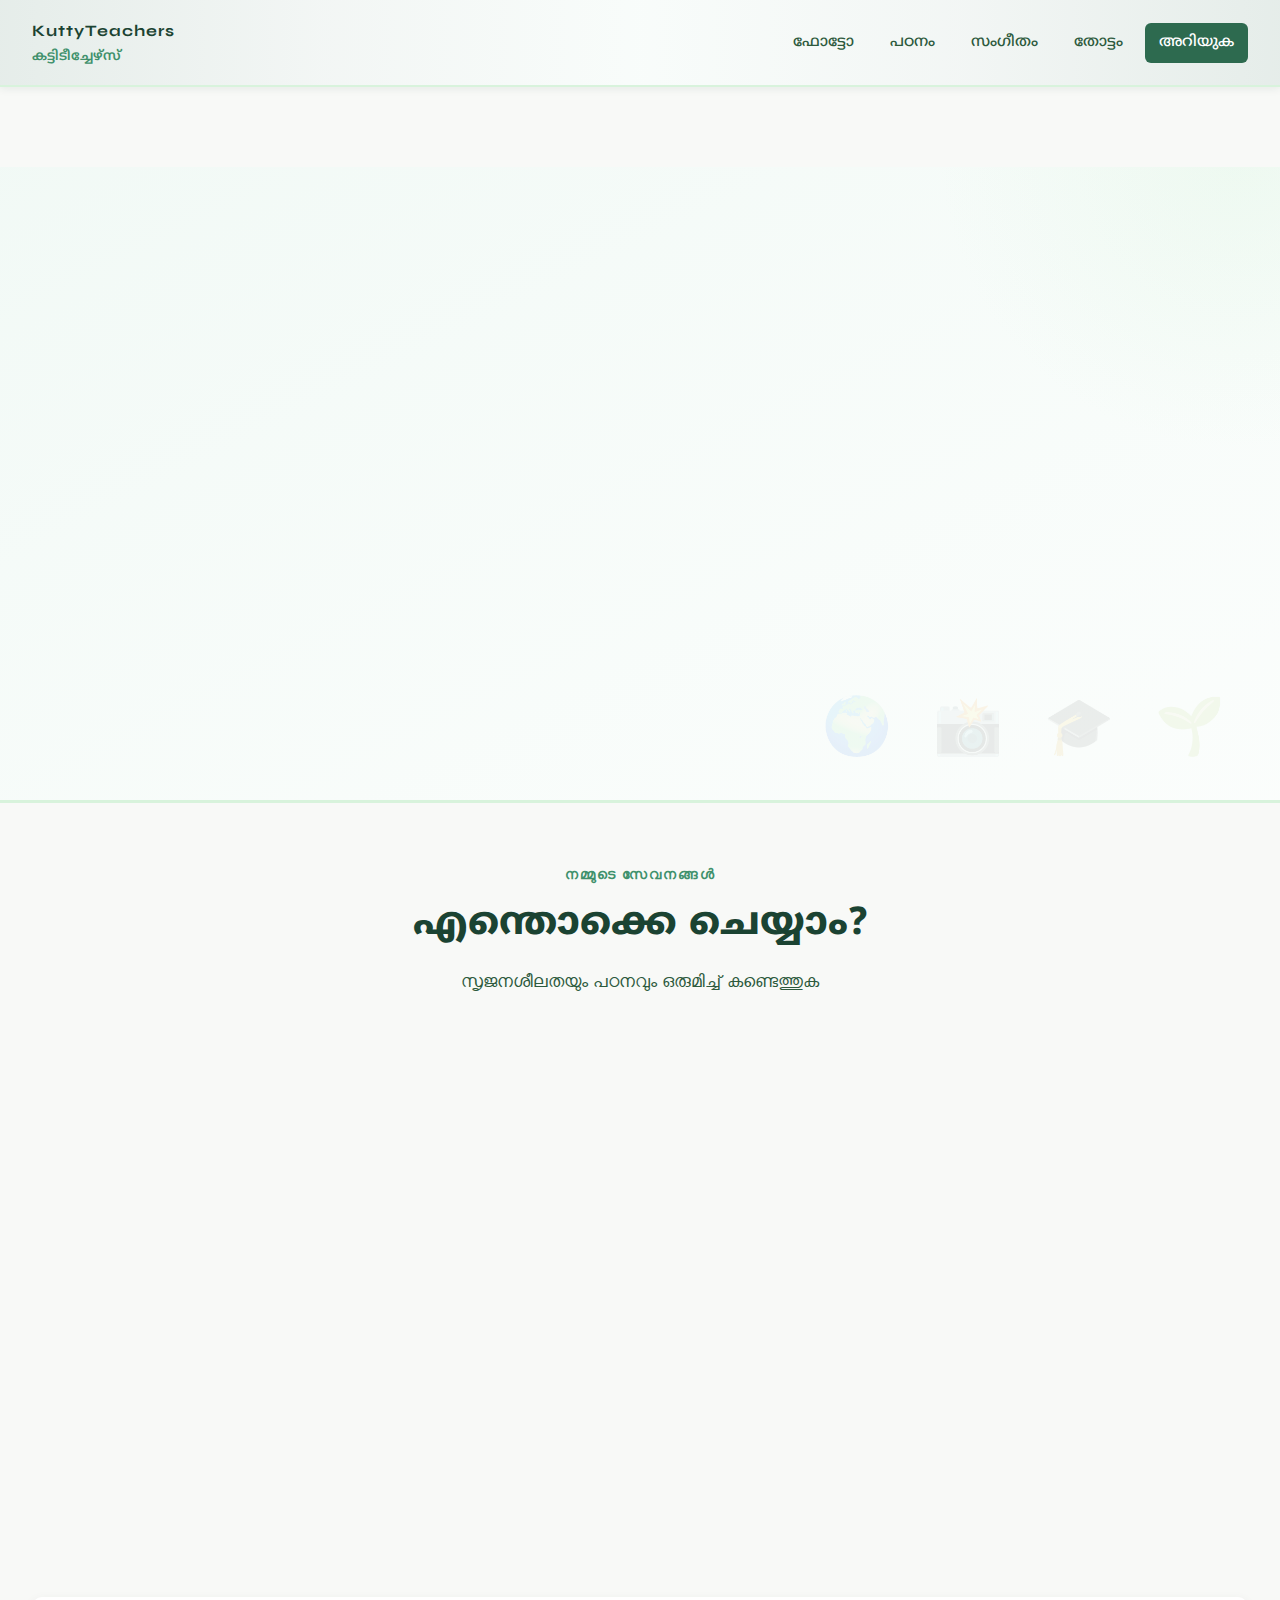
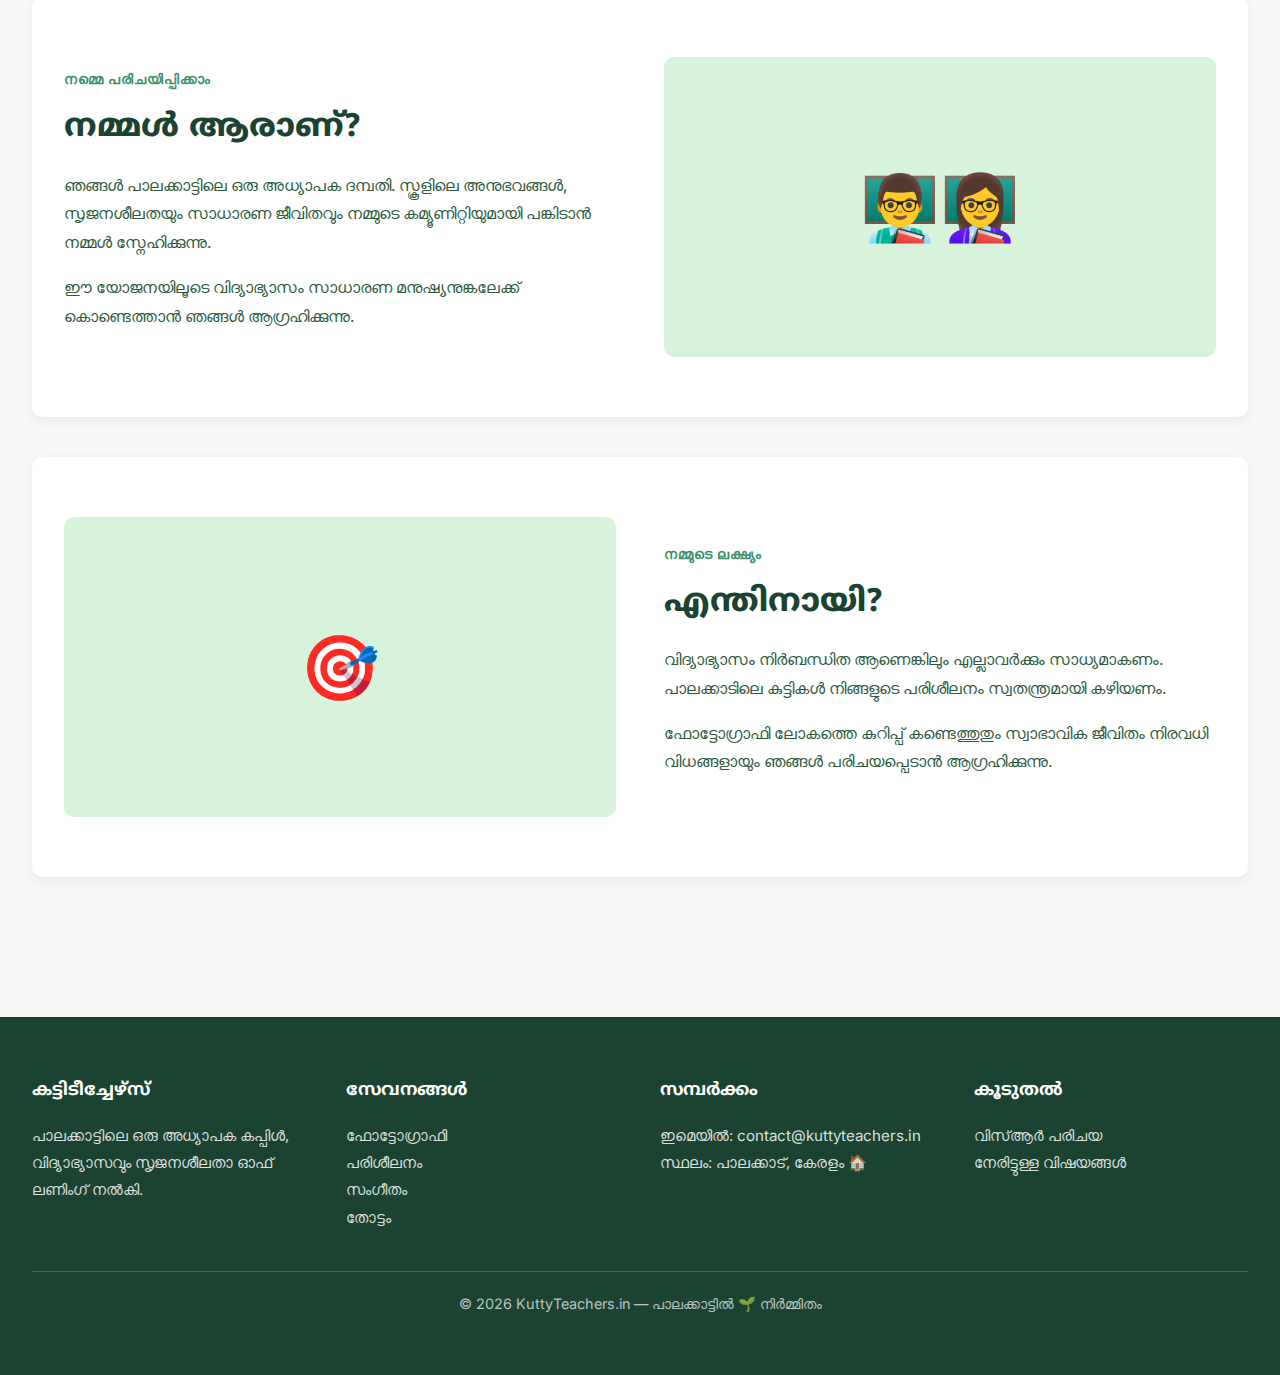
<file: index.html>
<!DOCTYPE html>
<html lang="ml">
<head>
    <meta charset="UTF-8">
    <meta name="viewport" content="width=device-width, initial-scale=1.0">
    <title>കട്ടിടീച്ചേഴ്സ് | KuttyTeachers</title>
    <meta name="description" content="പാലക്കാട് നിന്നുള്ള അധ്യാപകരുടെ സമൂഹമായ കമ്യൂണിറ്റി - ഫോട്ടോഗ്രാഫി, സൗജന്യ പരിശീലനം, പിയാനോ, തോട്ടം">

    <link href="https://fonts.googleapis.com/css2?family=Noto+Sans+Malayalam:wght@400;500;600;700;800&family=Syne:wght@400;500;600;700;800&family=Inter:wght@300;400;500;600;700&display=swap" rel="stylesheet">

    <style>
        :root {
            /* Greenery palette - natural & calm */
            --primary-dark-green: #1b4332;
            --primary-green: #2d6a4f;
            --forest-green: #40916c;
            --leaf-green: #52b788;
            --soft-mint: #95d5b2;
            --pale-green: #d8f3dc;
            --off-white: #f8f9f7;
            --white: #ffffff;
            --black: #0b1c0e;
            
            /* Text colors */
            --light-text: #2d5a3d;
            --accent-green: #40916c;
            
            /* Functional colors */
            --success: #52b788;
            --info: #40916c;
        }

        * {
            margin: 0;
            padding: 0;
            box-sizing: border-box;
        }

        html {
            scroll-behavior: smooth;
        }

        body {
            font-family: 'Inter', system-ui, sans-serif;
            background: var(--off-white);
            color: var(--light-text);
            -webkit-font-smoothing: antialiased;
            line-height: 1.6;
        }

        /* HEADER - Minimalist top bar */
        .header {
            position: fixed;
            top: 0;
            left: 0;
            right: 0;
            background: var(--white);
            border-bottom: 2px solid var(--pale-green);
            padding: 18px 32px;
            display: flex;
            justify-content: space-between;
            align-items: center;
            z-index: 100;
            box-shadow: 0 2px 8px rgba(27, 67, 50, 0.08);
            position: relative;
            overflow: hidden;
        }

        .header::before {
            content: '';
            position: absolute;
            top: 0;
            left: 0;
            right: 0;
            bottom: 0;
            background: linear-gradient(90deg, 
                rgba(45, 106, 79, 0.12) 0%,
                rgba(45, 106, 79, 0.06) 25%,
                rgba(82, 183, 136, 0.04) 50%,
                rgba(45, 106, 79, 0.06) 75%,
                rgba(45, 106, 79, 0.12) 100%);
            pointer-events: none;
            z-index: -1;
            animation: fadeFlow 4s ease-in-out infinite;
        }

        .logo {
            display: flex;
            flex-direction: column;
            gap: 2px;
            position: relative;
            z-index: 2;
        }

        .logo-english {
            font-family: 'Syne', sans-serif;
            font-size: 1rem;
            font-weight: 700;
            color: var(--primary-dark-green);
            letter-spacing: 1px;
        }

        .logo-malayalam {
            font-family: 'Noto Sans Malayalam', sans-serif;
            font-size: 0.85rem;
            font-weight: 600;
            color: var(--forest-green);
        }

        .nav {
            display: flex;
            gap: 8px;
            align-items: center;
            position: relative;
            z-index: 2;
        }

        .nav-item {
            font-family: 'Noto Sans Malayalam', sans-serif;
            padding: 8px 14px;
            text-decoration: none;
            color: var(--light-text);
            font-weight: 500;
            border-radius: 6px;
            transition: all 300ms ease;
            font-size: 0.95rem;
            position: relative;
        }

        .nav-item::after {
            content: '';
            position: absolute;
            bottom: 2px;
            left: 14px;
            right: 14px;
            height: 2px;
            background: var(--leaf-green);
            transform: scaleX(0);
            transform-origin: left;
            transition: transform 300ms ease;
        }

        .nav-item:hover::after {
            transform: scaleX(1);
        }

        .nav-item:hover {
            background: var(--pale-green);
        }

        .cta-btn {
            background: var(--primary-green);
            color: var(--white);
            font-family: 'Noto Sans Malayalam', sans-serif;
        }

        .cta-btn:hover {
            background: var(--forest-green);
            transform: translateY(-2px);
            box-shadow: 0 4px 12px rgba(45, 106, 79, 0.3);
        }

        /* HERO SECTION - New approach */
        .hero {
            margin-top: 80px;
            padding: 80px 32px;
            background: var(--white);
            border-bottom: 3px solid var(--pale-green);
            display: grid;
            grid-template-columns: 1fr 1fr;
            align-items: center;
            gap: 60px;
            position: relative;
            overflow: hidden;
            background-image: url('data:image/svg+xml,<svg xmlns="http://www.w3.org/2000/svg" viewBox="0 0 1200 600"><defs><linearGradient id="grad" x1="0%" y1="0%" x2="100%" y2="100%"><stop offset="0%" style="stop-color:rgba(82,183,136,0.08);stop-opacity:1" /><stop offset="100%" style="stop-color:rgba(149,213,178,0.04);stop-opacity:1" /></linearGradient></defs><rect width="1200" height="600" fill="url(%23grad)"/></svg>');
            background-repeat: no-repeat;
            background-size: cover;
            background-position: right center;
        }

        .hero::before {
            content: '';
            position: absolute;
            top: -50%;
            right: -20%;
            width: 600px;
            height: 600px;
            background: radial-gradient(circle, var(--pale-green) 0%, transparent 70%);
            border-radius: 50%;
            opacity: 0.3;
            animation: drift 8s ease-in-out infinite;
            z-index: 0;
        }

        .hero::after {
            content: '🌍 📸 🎓 🌱';
            position: absolute;
            bottom: 30px;
            right: 40px;
            font-size: 3.5rem;
            opacity: 0.08;
            z-index: 1;
            animation: float 6s ease-in-out infinite;
            letter-spacing: 15px;
            font-weight: 800;
        }

        .hero-left {
            z-index: 2;
            position: relative;
        }

        .hero-left h1 {
            font-family: 'Syne', sans-serif;
            font-size: 3.2rem;
            color: var(--primary-dark-green);
            line-height: 1.1;
            margin-bottom: 20px;
            font-weight: 800;
            opacity: 0;
            animation: slideInLeft 700ms ease-out forwards;
        }

        .hero-left-ml {
            font-family: 'Noto Sans Malayalam', sans-serif;
            font-size: 1.8rem;
            color: var(--forest-green);
            margin-bottom: 24px;
            font-weight: 700;
            opacity: 0;
            animation: slideInLeft 700ms ease-out 150ms forwards;
        }

        .hero-subtitle {
            font-size: 1.05rem;
            color: var(--light-text);
            margin-bottom: 32px;
            line-height: 1.8;
            opacity: 0;
            animation: slideInLeft 700ms ease-out 300ms forwards;
        }

        .hero-subtitle-ml {
            font-family: 'Noto Sans Malayalam', sans-serif;
            font-size: 1rem;
            color: var(--light-text);
            margin-bottom: 32px;
            line-height: 1.8;
            opacity: 0;
            animation: slideInLeft 700ms ease-out 450ms forwards;
        }

        .hero-buttons {
            display: flex;
            gap: 16px;
            opacity: 0;
            animation: slideInLeft 700ms ease-out 600ms forwards;
            flex-wrap: wrap;
        }

        .btn-primary, .btn-secondary {
            padding: 14px 28px;
            border-radius: 8px;
            text-decoration: none;
            font-weight: 600;
            font-family: 'Noto Sans Malayalam', sans-serif;
            font-size: 1rem;
            transition: all 300ms ease;
            border: 2px solid transparent;
        }

        .btn-primary {
            background: var(--primary-green);
            color: var(--white);
        }

        .btn-primary:hover {
            transform: translateY(-3px);
            box-shadow: 0 8px 20px rgba(45, 106, 79, 0.3);
            background: var(--forest-green);
        }

        .btn-secondary {
            background: transparent;
            border: 2px solid var(--forest-green);
            color: var(--forest-green);
        }

        .btn-secondary:hover {
            background: var(--pale-green);
            transform: translateY(-3px);
            color: var(--primary-dark-green);
        }

        .hero-picture-bg {
            position: absolute;
            top: 0;
            right: 0;
            width: 50%;
            height: 100%;
            z-index: 0;
            opacity: 0;
            animation: fadeInUp 1s ease-out forwards;
            background: linear-gradient(135deg, var(--pale-green) 0%, var(--soft-mint) 50%, var(--leaf-green) 100%);
            clip-path: polygon(30% 0%, 100% 0%, 100% 100%, 0% 100%);
        }

        .hero-picture-bg::before {
            content: '';
            position: absolute;
            inset: 0;
            background: 
                radial-gradient(circle at 30% 20%, rgba(255,255,255,0.3) 0%, transparent 50%),
                radial-gradient(circle at 70% 80%, rgba(27,67,50,0.1) 0%, transparent 50%);
            animation: shimmer 3s ease-in-out infinite;
        }

        .hero-right {
            z-index: 2;
            position: relative;
        }

        .feature-boxes {
            display: flex;
            flex-direction: column;
            gap: 16px;
        }

        .feature-box {
            background: var(--off-white);
            padding: 24px;
            border-radius: 10px;
            border-left: 5px solid var(--forest-green);
            opacity: 0;
            animation: slideInRight 700ms ease-out forwards;
        }

        .feature-box:nth-child(1) {
            animation-delay: 200ms;
        }

        .feature-box:nth-child(2) {
            animation-delay: 350ms;
        }

        .feature-box:nth-child(3) {
            animation-delay: 500ms;
        }

        .feature-box-num {
            font-family: 'Syne', sans-serif;
            font-size: 2.4rem;
            color: var(--forest-green);
            font-weight: 700;
            line-height: 1;
            margin-bottom: 8px;
        }

        .feature-box-title {
            font-family: 'Noto Sans Malayalam', sans-serif;
            font-weight: 700;
            font-size: 1rem;
            color: var(--primary-dark-green);
            margin-bottom: 4px;
        }

        .feature-box-desc {
            font-size: 0.9rem;
            color: var(--light-text);
        }

        /* SECTION - Content blocks */
        .sections-container {
            max-width: 1300px;
            margin: 0 auto;
            padding: 60px 32px;
        }

        .section-header {
            text-align: center;
            margin-bottom: 56px;
        }

        .section-header-num {
            font-family: 'Syne', sans-serif;
            font-size: 0.9rem;
            color: var(--forest-green);
            font-weight: 700;
            letter-spacing: 2px;
            margin-bottom: 8px;
        }

        .section-header-title {
            font-family: 'Noto Sans Malayalam', sans-serif;
            font-size: 2.4rem;
            color: var(--primary-dark-green);
            margin-bottom: 12px;
            font-weight: 800;
        }

        .section-header-subtitle {
            font-size: 1.05rem;
            color: var(--light-text);
            max-width: 600px;
            margin: 0 auto;
        }

        /* GRID SECTIONS */
        .grid-4 {
            display: grid;
            grid-template-columns: repeat(auto-fit, minmax(260px, 1fr));
            gap: 28px;
            margin-bottom: 80px;
        }

        .card-item {
            background: var(--white);
            padding: 32px;
            border-radius: 10px;
            text-align: center;
            box-shadow: 0 4px 12px rgba(27, 67, 50, 0.08);
            transform: translateY(20px);
            opacity: 0;
            transition: all 400ms ease;
            border-top: 4px solid var(--pale-green);
        }

        .card-item.show {
            opacity: 1;
            transform: translateY(0);
        }

        .card-item:hover {
            box-shadow: 0 12px 28px rgba(27, 67, 50, 0.15);
            transform: translateY(-8px);
            border-top-color: var(--forest-green);
        }

        .card-emoji {
            font-size: 3rem;
            margin-bottom: 16px;
            display: inline-block;
            animation: float 3s ease-in-out infinite;
        }

        .card-item h3 {
            font-family: 'Noto Sans Malayalam', sans-serif;
            font-size: 1.3rem;
            color: var(--primary-dark-green);
            margin-bottom: 12px;
            font-weight: 700;
        }

        .card-item p {
            color: var(--light-text);
            font-size: 0.95rem;
            margin-bottom: 20px;
            line-height: 1.7;
        }

        .card-btn {
            display: inline-block;
            padding: 10px 20px;
            background: var(--pale-green);
            color: var(--primary-dark-green);
            text-decoration: none;
            border-radius: 6px;
            font-weight: 600;
            font-size: 0.9rem;
            transition: all 300ms ease;
        }

        .card-btn:hover {
            background: var(--forest-green);
            color: var(--white);
        }

        /* TWO COLUMN SECTION */
        .two-column {
            background: var(--white);
            padding: 60px 32px;
            margin-bottom: 40px;
            border-radius: 10px;
            display: grid;
            grid-template-columns: 1fr 1fr;
            gap: 48px;
            align-items: center;
            box-shadow: 0 4px 12px rgba(27, 67, 50, 0.08);
        }

        .two-column.alt {
            grid-template-columns: 1fr 1fr;
        }

        .two-column-content h2 {
            font-family: 'Noto Sans Malayalam', sans-serif;
            font-size: 2rem;
            color: var(--primary-dark-green);
            margin-bottom: 16px;
            font-weight: 800;
        }

        .two-column-content h3 {
            font-family: 'Syne', sans-serif;
            font-size: 0.9rem;
            color: var(--forest-green);
            font-weight: 700;
            letter-spacing: 1px;
            margin-bottom: 12px;
            text-transform: uppercase;
        }

        .two-column-content p {
            color: var(--light-text);
            margin-bottom: 16px;
            line-height: 1.8;
        }

        .two-column-image {
            background: var(--pale-green);
            height: 300px;
            border-radius: 10px;
            display: flex;
            align-items: center;
            justify-content: center;
            font-size: 4rem;
            animation: float 4s ease-in-out infinite;
        }


        .footer {
            background: var(--primary-dark-green);
            color: var(--white);
            padding: 60px 32px;
            margin-top: 40px;
        }

        .footer-container {
            max-width: 1300px;
            margin: 0 auto;
            display: grid;
            grid-template-columns: repeat(auto-fit, minmax(240px, 1fr));
            gap: 40px;
            margin-bottom: 40px;
        }

        .footer-col h4 {
            font-family: 'Noto Sans Malayalam', sans-serif;
            font-size: 1.1rem;
            margin-bottom: 16px;
            font-weight: 700;
        }

        .footer-col p, .footer-col a {
            color: rgba(255,255,255,0.85);
            text-decoration: none;
            font-size: 0.95rem;
            line-height: 1.8;
            transition: all 300ms ease;
        }

        .footer-col a:hover {
            color: var(--white);
            text-decoration: underline;
        }

        .footer-bottom {
            border-top: 1px solid rgba(255,255,255,0.2);
            padding-top: 20px;
            text-align: center;
            font-size: 0.9rem;
            color: rgba(255,255,255,0.7);
        }

        /* ANIMATIONS */
        @keyframes slideInLeft {
            from {
                opacity: 0;
                transform: translateX(-40px);
            }
            to {
                opacity: 1;
                transform: translateX(0);
            }
        }

        @keyframes slideInRight {
            from {
                opacity: 0;
                transform: translateX(40px);
            }
            to {
                opacity: 1;
                transform: translateX(0);
            }
        }

        @keyframes drift {
            0%, 100% {
                transform: translate(0, 0);
            }
            33% {
                transform: translate(30px, -30px);
            }
            66% {
                transform: translate(-20px, 20px);
            }
        }

        @keyframes float {
            0%, 100% {
                transform: translateY(0px);
            }
            50% {
                transform: translateY(-10px);
            }
        }

        @keyframes slideBackground {
            0% {
                background-position: 0 0;
            }
            100% {
                background-position: 100px 0;
            }
        }

        @keyframes fadeFlow {
            0%, 100% {
                opacity: 0.8;
            }
            50% {
                opacity: 1;
            }
        }

        @keyframes fadeInUp {
            from {
                opacity: 0;
                transform: translateY(30px);
            }
            to {
                opacity: 1;
                transform: translateY(0);
            }
        }

        @keyframes shimmer {
            0%, 100% {
                opacity: 0.4;
            }
            50% {
                opacity: 0.8;
            }
        }

        /* RESPONSIVE */
        @media (max-width: 1024px) {
            .hero {
                grid-template-columns: 1fr;
                padding: 60px 24px;
            }

            .two-column {
                grid-template-columns: 1fr;
                gap: 32px;
            }

            .hero-left h1 {
                font-size: 2.4rem;
            }

            .section-header-title {
                font-size: 2rem;
            }
        }

        @media (max-width: 768px) {
            .header {
                padding: 14px 16px;
            }

            .nav {
                display: none;
            }

            .logo-english {
                font-size: 0.85rem;
            }

            .hero {
                margin-top: 70px;
                padding: 40px 16px;
            }

            .hero-left h1 {
                font-size: 1.8rem;
            }

            .hero-left-ml {
                font-size: 1.3rem;
            }

            .hero-buttons {
                flex-direction: column;
            }

            .btn-primary, .btn-secondary {
                width: 100%;
                text-align: center;
            }

            .grid-4 {
                grid-template-columns: 1fr;
            }

            .section-header-title {
                font-size: 1.6rem;
            }

            .sections-container {
                padding: 40px 16px;
            }
        }

        /* REDUCED MOTION */
        @media (prefers-reduced-motion: reduce) {
            * {
                animation: none !important;
            }
        }
    </style>
</head>
<body>

<!-- HEADER -->
<header class="header">
    <div class="logo">
        <div class="logo-english">KuttyTeachers</div>
        <div class="logo-malayalam">കട്ടിടീച്ചേഴ്സ്</div>
    </div>
    <nav class="nav">
        <a href="#photography" class="nav-item">ഫോട്ടോ</a>
        <a href="#tutoring" class="nav-item">പഠനം</a>
        <a href="#piano" class="nav-item">സംഗീതം</a>
        <a href="#gardening" class="nav-item">തോട്ടം</a>
        <a href="#about" class="nav-item cta-btn">അറിയുക</a>
    </nav>
</header>

<!-- HERO -->
<section class="hero">
    <div class="hero-picture-bg"></div>
    
    <div class="hero-left">
        <h1>സ്റ്റോരികളും<br>പഠനവും</h1>
        <div class="hero-left-ml">പാലക്കാട് നിന്ന് 🌿</div>
        <p class="hero-subtitle">കുഞ്ഞുങ്ങളേ, ഞങ്ങൾ ഒരു ടീച്ചർ കപ്പിൾ. ഞങ്ങൾ ഫോട്ടോഗ്രാഫി, സൌജന്യ പരിശീലനം, സംഗീതം എന്നിവയിലൂടെ കമ്യൂണിറ്റി ഓഫ് ലണിംഗ് നിർമ്മിക്കുന്നു.</p>
        <p class="hero-subtitle-ml">ഞങ്ങളുടെ ഗൈൻ: എല്ലാവർക്കും ഉയർന്ന കോടിയുള്ള വിദ്യാഭ്യാസ എത്തിച്ച് കൊടുക്കുക.</p>
        <div class="hero-buttons">
            <a href="#tutoring" class="btn-primary">സൌജന്യ പരിശീലനം</a>
            <a href="#photography" class="btn-secondary">ഫോട്ടോ കാണാം</a>
        </div>
    </div>

    <div class="hero-right">
        <div class="feature-boxes">
            <div class="feature-box">
                <div class="feature-box-num">04</div>
                <div class="feature-box-title">സേവനങ്ങൾ</div>
                <div class="feature-box-desc">ഫോട്ടോ, പഠനം, സംഗീതം, തോട്ടം</div>
            </div>
            <div class="feature-box">
                <div class="feature-box-num">∞</div>
                <div class="feature-box-title">സൌജന്യം</div>
                <div class="feature-box-desc">നിങ്ങൾ പണം കൊടുക്കേണ്ടതില്ല</div>
            </div>
            <div class="feature-box">
                <div class="feature-box-num">1</div>
                <div class="feature-box-title">കമ്യൂണിറ്റി</div>
                <div class="feature-box-desc">പാലക്കാട്ടിലെ കുട്ടികൾക്കായി</div>
            </div>
        </div>
    </div>
</section>

<!-- SERVICES SECTION -->
<div class="sections-container">
    <div class="section-header">
        <div class="section-header-num">നമ്മുടെ സേവനങ്ങൾ</div>
        <h2 class="section-header-title">എന്തൊക്കെ ചെയ്യാം?</h2>
        <p class="section-header-subtitle">സൃജനശീലതയും പഠനവും ഒരുമിച്ച് കണ്ടെത്തുക</p>
    </div>

    <div class="grid-4">
        <div class="card-item reveal">
            <div class="card-emoji">📸</div>
            <h3>ഫോട്ടോഗ്രാഫി</h3>
            <p>പാലക്കാട്ടിലെ സ്ഥാനിക കഥകൾ. നമ്മുടെ കൃതികൾ കണ്ടെത്തുക.</p>
            <a href="#" class="card-btn">കാണാം →</a>
        </div>

        <div class="card-item reveal">
            <div class="card-emoji">📚</div>
            <h3>പരിശീലനം</h3>
            <p>സൌജന്യ പരിശീലനം പാലക്കാട്ടിലെ കുട്ടികൾക്കായി. നമുക്കൊരുമിച്ച് പഠിക്കാം.</p>
            <a href="#" class="card-btn">ചേരാം →</a>
        </div>

        <div class="card-item reveal">
            <div class="card-emoji">🎹</div>
            <h3>സംഗീതം</h3>
            <p>പിയാനോ കൃതികൾ, കവർ, ബാൻഗ്‌ലാ സംഗീതം. ട്യൂട്ടോറിയൽ വരുന്നു.</p>
            <a href="#" class="card-btn">കേൾക്കാം →</a>
        </div>

        <div class="card-item reveal">
            <div class="card-emoji">🌿</div>
            <h3>തോട്ടം</h3>
            <p>നമ്മുടെ വീട്ടിലെ തോട്ടത്തിൽ ചെടികൾ വളരുന്നു. നമ്മുക്ക് ഒരുമിച്ച് പഠിക്കാം.</p>
            <a href="#" class="card-btn">കാണാം →</a>
        </div>
    </div>
</div>

<!-- ABOUT SECTION -->
<div class="sections-container">
    <div class="two-column">
        <div class="two-column-content">
            <h3>നമ്മെ പരിചയിപ്പിക്കാം</h3>
            <h2>നമ്മൾ ആരാണ്?</h2>
            <p>ഞങ്ങൾ പാലക്കാട്ടിലെ ഒരു അധ്യാപക ദമ്പതി. സ്കൂളിലെ അനുഭവങ്ങൾ, സൃജനശീലതയും സാധാരണ ജീവിതവും നമ്മുടെ കമ്യൂണിറ്റിയുമായി പങ്കിടാൻ നമ്മൾ സ്നേഹിക്കുന്നു.</p>
            <p>ഈ യോജനയിലൂടെ വിദ്യാഭ്യാസം സാധാരണ മനുഷ്യനുങ്കലേക്ക് കൊണ്ടെത്താൻ ഞങ്ങൾ ആഗ്രഹിക്കുന്നു.</p>
        </div>
        <div class="two-column-image">👨‍🏫👩‍🏫</div>
    </div>

    <div class="two-column alt">
        <div class="two-column-image">🎯</div>
        <div class="two-column-content">
            <h3>നമ്മുടെ ലക്ഷ്യം</h3>
            <h2>എന്തിനായി?</h2>
            <p>വിദ്യാഭ്യാസം നിർബന്ധിത ആണെങ്കിലും എല്ലാവർക്കും സാധ്യമാകണം. പാലക്കാടിലെ കുട്ടികൾ നിങ്ങളുടെ പരിശീലനം സ്വതന്ത്രമായി കഴിയണം.</p>
            <p>ഫോട്ടോഗ്രാഫി ലോകത്തെ കുറിപ്പ് കണ്ടെത്തുതും സ്വാഭാവിക ജീവിതം നിരവധി വിധങ്ങളായും ഞങ്ങൾ പരിചയപ്പെടാൻ ആഗ്രഹിക്കുന്നു.</p>
        </div>
    </div>
</div>


<!-- FOOTER -->
<footer class="footer">
    <div class="footer-container">
        <div class="footer-col">
            <h4>കട്ടിടീച്ചേഴ്സ്</h4>
            <p>പാലക്കാട്ടിലെ ഒരു അധ്യാപക കപ്പിൾ, വിദ്യാഭ്യാസവും സൃജനശീലതാ ഓഫ് ലണിംഗ് നൽകി.</p>
        </div>
        <div class="footer-col">
            <h4>സേവനങ്ങൾ</h4>
            <p><a href="#">ഫോട്ടോഗ്രാഫി</a></p>
            <p><a href="#">പരിശീലനം</a></p>
            <p><a href="#">സംഗീതം</a></p>
            <p><a href="#">തോട്ടം</a></p>
        </div>
        <div class="footer-col">
            <h4>സമ്പർക്കം</h4>
            <p>ഇമെയിൽ: contact@kuttyteachers.in</p>
            <p>സ്ഥലം: പാലക്കാട്, കേരളം 🏠</p>
        </div>
        <div class="footer-col">
            <h4>കൂടുതൽ</h4>
            <p><a href="#">വിസ്ആർ പരിചയ</a></p>
            <p><a href="#">നേരിട്ടുള്ള വിഷയങ്ങൾ</a></p>
        </div>
    </div>
    <div class="footer-bottom">
        <p>© 2026 KuttyTeachers.in — പാലക്കാട്ടിൽ 🌱 നിർമ്മിതം</p>
    </div>
</footer>

<!-- JAVASCRIPT -->
<script>
    // Reveal cards on scroll
    const observer = new IntersectionObserver((entries) => {
        entries.forEach(entry => {
            if (entry.isIntersecting) {
                entry.target.classList.add('show');
                observer.unobserve(entry.target);
            }
        });
    }, { threshold: 0.15 });

    document.querySelectorAll('.card-item.reveal').forEach(el => observer.observe(el));

    // Smooth scroll for nav links
    document.querySelectorAll('a[href^="#"]').forEach(anchor => {
        anchor.addEventListener('click', function (e) {
            e.preventDefault();
            const target = document.querySelector(this.getAttribute('href'));
            if (target) {
                target.scrollIntoView({ behavior: 'smooth', block: 'start' });
            }
        });
    });

    // Reduced motion support
    if (window.matchMedia('(prefers-reduced-motion: reduce)').matches) {
        document.querySelectorAll('*').forEach(el => {
            el.style.animation = 'none';
        });
    }
</script>

</body>
</html>
</file>
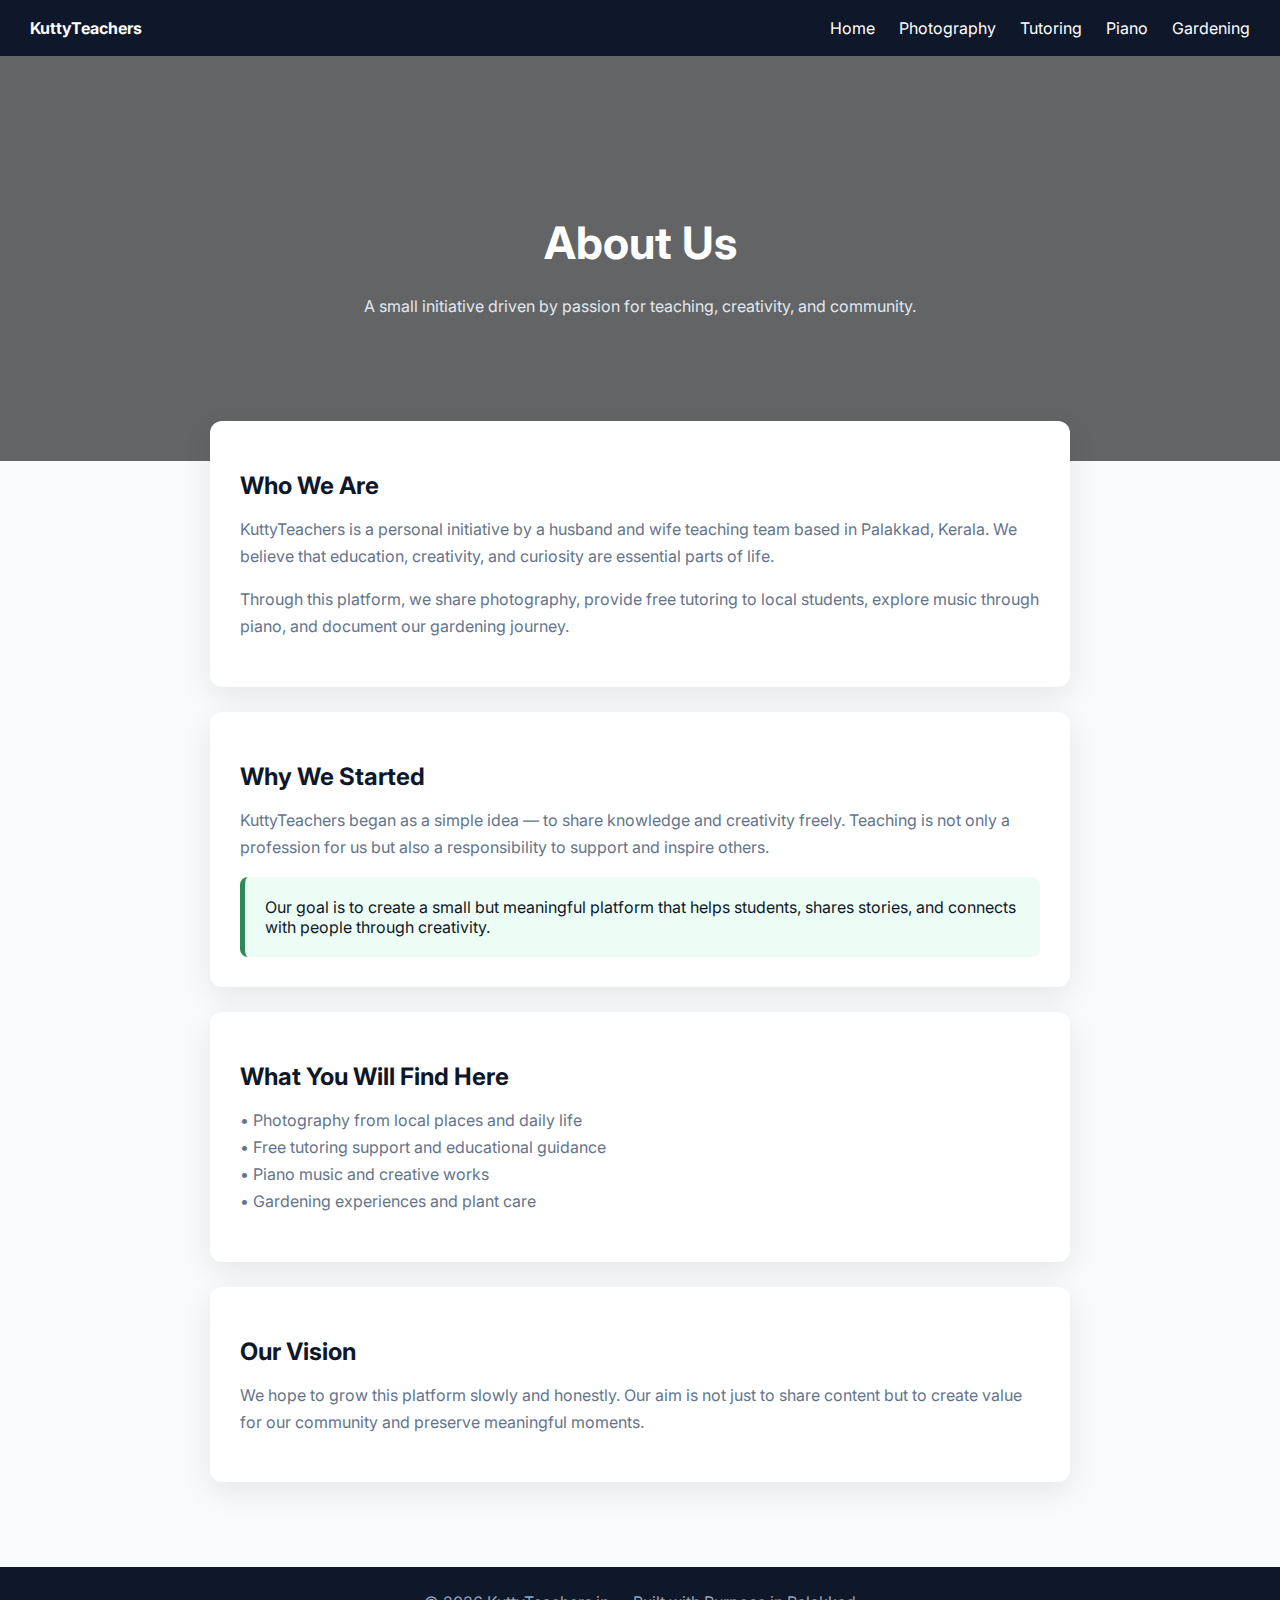
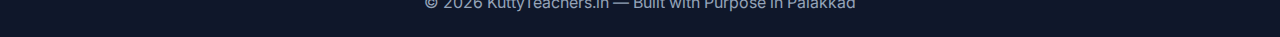
<file: about.html>
<!DOCTYPE html>
<html lang="en">
<head>

<meta charset="UTF-8">
<meta name="viewport" content="width=device-width, initial-scale=1.0">

<title>About Us | KuttyTeachers</title>

<meta name="description" content="About KuttyTeachers — a teacher couple from Palakkad sharing photography, tutoring, music, and gardening.">

<link href="https://fonts.googleapis.com/css2?family=Inter:wght@300;400;600;700&display=swap" rel="stylesheet">

<style>

:root{
--bg:#f8fafc;
--card:#ffffff;
--text:#0f172a;
--muted:#64748b;
--accent:#2E8B57;
--dark:#0f172a;
}

*{
box-sizing:border-box;
}

body{
margin:0;
font-family:'Inter',sans-serif;
background:var(--bg);
color:var(--text);
}


/* NAVBAR */
.navbar{
background:var(--dark);
color:white;
padding:18px 30px;
display:flex;
justify-content:space-between;
align-items:center;
}

.navbar a{
color:white;
text-decoration:none;
margin-left:20px;
}

.navbar a:hover{
color:#38bdf8;
}


/* HERO */
.hero{

background:
linear-gradient(rgba(0,0,0,0.6), rgba(0,0,0,0.6)),
url("https://images.unsplash.com/photo-1496307653780-42ee777d4833?auto=format&fit=crop&w=1600&q=80");

background-size:cover;
background-position:center;

height:45vh;

color:white;

display:flex;
flex-direction:column;
justify-content:center;
align-items:center;

text-align:center;
padding:20px;

}

.hero h1{
font-size:2.8rem;
margin-bottom:10px;
}

.hero p{
max-width:600px;
color:#e2e8f0;
}


/* CONTENT */
.container{
max-width:900px;
margin:-60px auto 40px auto;
padding:20px;
}

.card{
background:var(--card);
padding:30px;
border-radius:12px;
box-shadow:0 10px 30px rgba(0,0,0,0.08);
margin-bottom:25px;
}

.card h2{
margin-bottom:10px;
}

.card p{
color:var(--muted);
line-height:1.7;
}


/* HIGHLIGHT */
.highlight{
background:#ecfdf5;
border-left:5px solid var(--accent);
padding:20px;
border-radius:8px;
margin-top:10px;
}


/* FOOTER */
.footer{
text-align:center;
padding:25px;
background:var(--dark);
color:#94a3b8;
}


</style>

</head>
<body>


<!-- NAVBAR -->
<div class="navbar">
<div><strong>KuttyTeachers</strong></div>
<div>
<a href="index.html">Home</a>
<a href="photography.html">Photography</a>
<a href="tutoring.html">Tutoring</a>
<a href="piano.html">Piano</a>
<a href="gardening.html">Gardening</a>
</div>
</div>


<!-- HERO -->
<div class="hero">

<h1>About Us</h1>

<p>
A small initiative driven by passion for teaching, creativity, and community.
</p>

</div>


<!-- CONTENT -->
<div class="container">


<!-- WHO WE ARE -->
<div class="card">

<h2>Who We Are</h2>

<p>
KuttyTeachers is a personal initiative by a husband and wife teaching team based in Palakkad, Kerala. We believe that education, creativity, and curiosity are essential parts of life.
</p>

<p>
Through this platform, we share photography, provide free tutoring to local students, explore music through piano, and document our gardening journey.
</p>

</div>


<!-- WHY WE STARTED -->
<div class="card">

<h2>Why We Started</h2>

<p>
KuttyTeachers began as a simple idea — to share knowledge and creativity freely. Teaching is not only a profession for us but also a responsibility to support and inspire others.
</p>

<div class="highlight">

Our goal is to create a small but meaningful platform that helps students, shares stories, and connects with people through creativity.

</div>

</div>


<!-- WHAT YOU WILL FIND -->
<div class="card">

<h2>What You Will Find Here</h2>

<p>
• Photography from local places and daily life<br>
• Free tutoring support and educational guidance<br>
• Piano music and creative works<br>
• Gardening experiences and plant care
</p>

</div>


<!-- VISION -->
<div class="card">

<h2>Our Vision</h2>

<p>
We hope to grow this platform slowly and honestly. Our aim is not just to share content but to create value for our community and preserve meaningful moments.
</p>

</div>


</div>


<!-- FOOTER -->
<div class="footer">

© 2026 KuttyTeachers.in — Built with Purpose in Palakkad

</div>


</body>
</html>
</file>
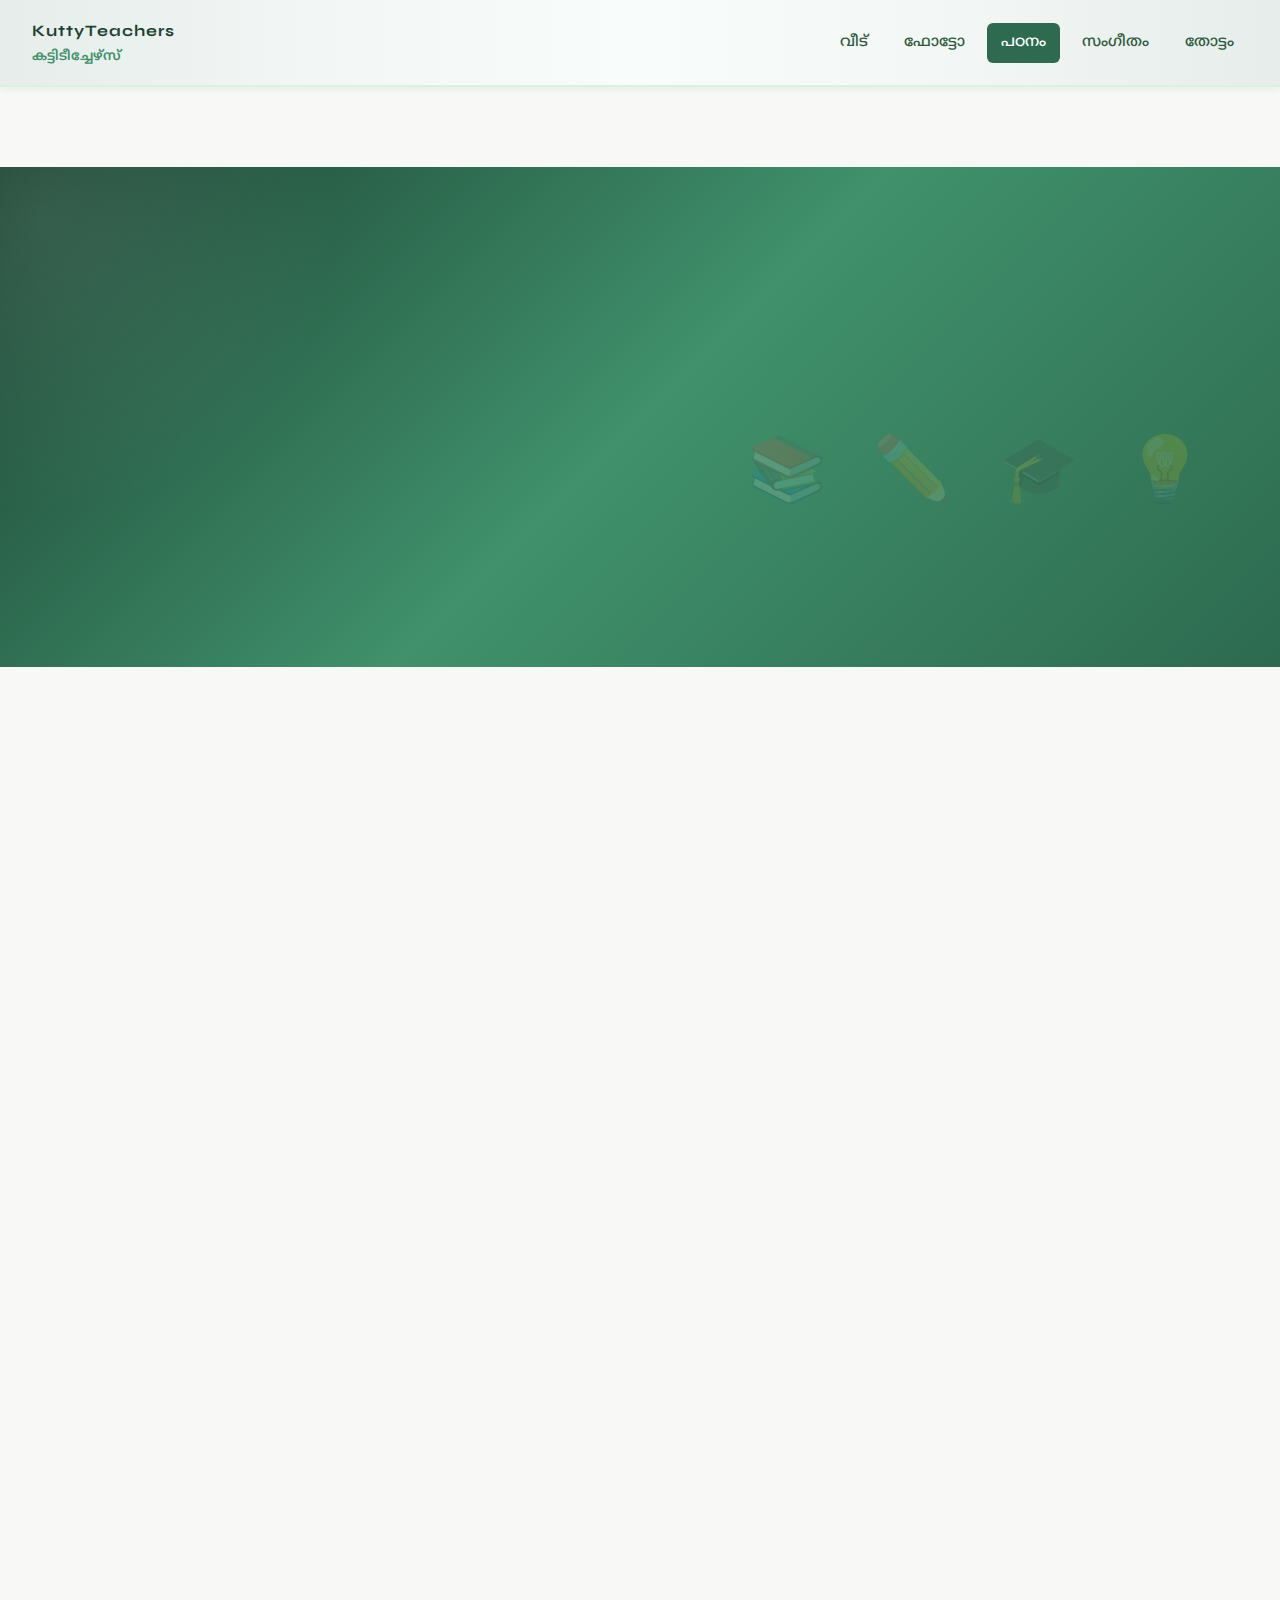
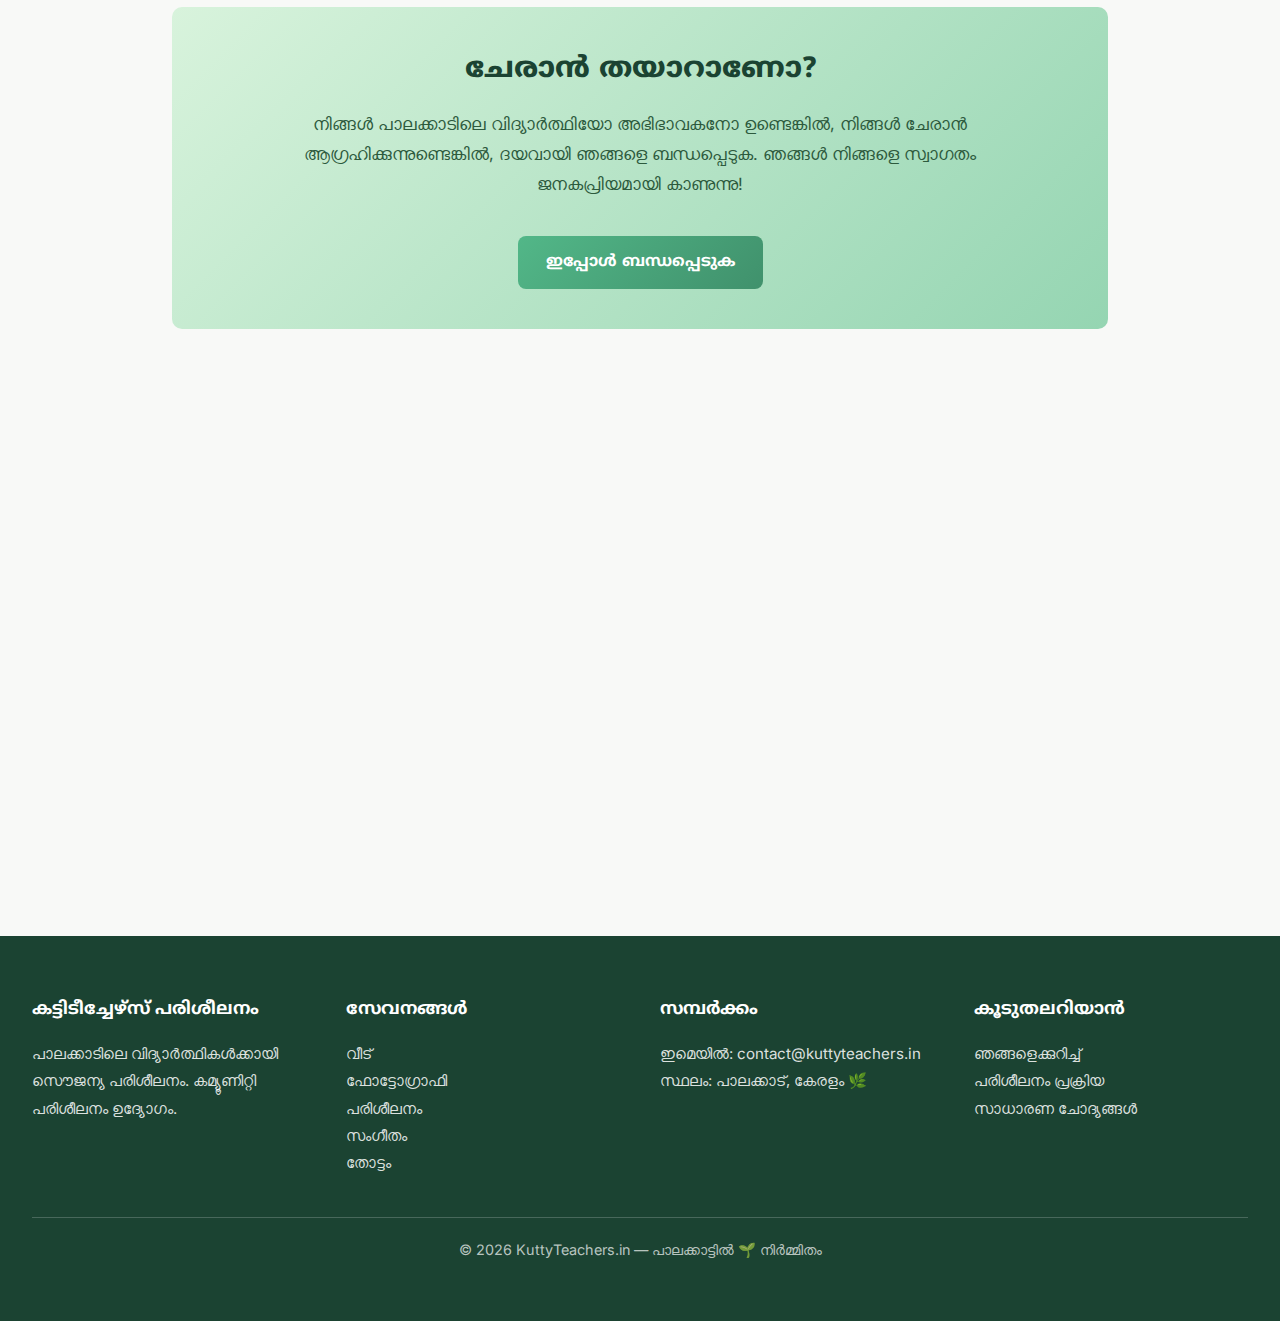
<file: tutoring.html>
<!DOCTYPE html>
<html lang="ml">
<head>
    <meta charset="UTF-8">
    <meta name="viewport" content="width=device-width, initial-scale=1.0">
    <title>കട്ടിടീച്ചേഴ്സ് പരിശീലനം | KuttyTeachers Tutoring</title>
    <meta name="description" content="പാലക്കാടിലെ സൌജന്യ പരിശീലനം - കട്ടിടീച്ചേഴ്സ്. വിദ്യാർത്ഥികൾക്ക് അക്കാദമിക് പിന്തുണ, വ്യക്തിഗത ശ്രംഖല, കമ്യൂണിറ്റി പരിശീലനം">

    <link href="https://fonts.googleapis.com/css2?family=Noto+Sans+Malayalam:wght@400;500;600;700;800&family=Syne:wght@400;500;600;700;800&family=Inter:wght@300;400;500;600;700&display=swap" rel="stylesheet">

    <style>
        :root {
            /* Greenery palette - matching all pages */
            --primary-dark-green: #1b4332;
            --primary-green: #2d6a4f;
            --forest-green: #40916c;
            --leaf-green: #52b788;
            --soft-mint: #95d5b2;
            --pale-green: #d8f3dc;
            --off-white: #f8f9f7;
            --white: #ffffff;
            --black: #0b1c0e;
            
            /* Text colors */
            --light-text: #2d5a3d;
            --accent-green: #40916c;
        }

        * {
            margin: 0;
            padding: 0;
            box-sizing: border-box;
        }

        html {
            scroll-behavior: smooth;
        }

        body {
            font-family: 'Inter', system-ui, sans-serif;
            background: var(--off-white);
            color: var(--light-text);
            -webkit-font-smoothing: antialiased;
            line-height: 1.6;
        }

        /* HEADER - Matching all pages */
        .header {
            position: fixed;
            top: 0;
            left: 0;
            right: 0;
            background: var(--white);
            border-bottom: 2px solid var(--pale-green);
            padding: 18px 32px;
            display: flex;
            justify-content: space-between;
            align-items: center;
            z-index: 100;
            box-shadow: 0 2px 8px rgba(27, 67, 50, 0.08);
            position: relative;
            overflow: hidden;
        }

        .header::before {
            content: '';
            position: absolute;
            top: 0;
            left: 0;
            right: 0;
            bottom: 0;
            background: linear-gradient(90deg, 
                rgba(45, 106, 79, 0.12) 0%,
                rgba(45, 106, 79, 0.06) 25%,
                rgba(82, 183, 136, 0.04) 50%,
                rgba(45, 106, 79, 0.06) 75%,
                rgba(45, 106, 79, 0.12) 100%);
            pointer-events: none;
            z-index: -1;
            animation: fadeFlow 4s ease-in-out infinite;
        }

        .logo {
            display: flex;
            flex-direction: column;
            gap: 2px;
            position: relative;
            z-index: 2;
        }

        .logo-english {
            font-family: 'Syne', sans-serif;
            font-size: 1rem;
            font-weight: 700;
            color: var(--primary-dark-green);
            letter-spacing: 1px;
        }

        .logo-malayalam {
            font-family: 'Noto Sans Malayalam', sans-serif;
            font-size: 0.85rem;
            font-weight: 600;
            color: var(--forest-green);
        }

        .nav {
            display: flex;
            gap: 8px;
            align-items: center;
            position: relative;
            z-index: 2;
        }

        .nav-item {
            font-family: 'Noto Sans Malayalam', sans-serif;
            padding: 8px 14px;
            text-decoration: none;
            color: var(--light-text);
            font-weight: 500;
            border-radius: 6px;
            transition: all 300ms ease;
            font-size: 0.95rem;
            position: relative;
        }

        .nav-item::after {
            content: '';
            position: absolute;
            bottom: 2px;
            left: 14px;
            right: 14px;
            height: 2px;
            background: var(--leaf-green);
            transform: scaleX(0);
            transform-origin: left;
            transition: transform 300ms ease;
        }

        .nav-item:hover::after {
            transform: scaleX(1);
        }

        .nav-item:hover {
            background: var(--pale-green);
        }

        .nav-item.active {
            background: var(--primary-green);
            color: var(--white);
        }

        .nav-item.active::after {
            display: none;
        }

        /* HERO SECTION */
        .hero {
            margin-top: 80px;
            padding: 80px 32px;
            background: linear-gradient(135deg, var(--primary-dark-green) 0%, var(--forest-green) 50%, var(--primary-green) 100%);
            color: var(--white);
            text-align: center;
            position: relative;
            overflow: hidden;
            min-height: 500px;
            display: flex;
            align-items: center;
            justify-content: center;
        }

        .hero::before {
            content: '';
            position: absolute;
            top: -50%;
            left: -20%;
            width: 600px;
            height: 600px;
            background: radial-gradient(circle, rgba(255,255,255,0.1) 0%, transparent 70%);
            border-radius: 50%;
            animation: drift 8s ease-in-out infinite;
            z-index: 0;
        }

        .hero::after {
            content: '📚 ✏️ 🎓 💡';
            position: absolute;
            top: 50%;
            right: 60px;
            font-size: 4rem;
            opacity: 0.15;
            z-index: 1;
            animation: float 6s ease-in-out infinite;
            letter-spacing: 15px;
        }

        .hero-content {
            position: relative;
            z-index: 2;
            max-width: 800px;
        }

        .hero h1 {
            font-family: 'Syne', sans-serif;
            font-size: 3.2rem;
            margin-bottom: 16px;
            font-weight: 800;
            opacity: 0;
            animation: slideInDown 700ms ease-out forwards;
        }

        .hero-ml {
            font-family: 'Noto Sans Malayalam', sans-serif;
            font-size: 1.5rem;
            margin-bottom: 20px;
            font-weight: 700;
            opacity: 0;
            animation: slideInDown 700ms ease-out 150ms forwards;
        }

        .hero p {
            font-size: 1.1rem;
            color: rgba(255,255,255,0.95);
            max-width: 700px;
            margin: 0 auto;
            line-height: 1.8;
            opacity: 0;
            animation: slideInDown 700ms ease-out 300ms forwards;
        }

        /* CONTENT SECTION */
        .content-container {
            max-width: 1000px;
            margin: 0 auto;
            padding: 60px 32px;
        }

        .cards-grid {
            display: grid;
            grid-template-columns: repeat(auto-fit, minmax(300px, 1fr));
            gap: 32px;
            margin-bottom: 40px;
        }

        .card {
            background: var(--white);
            padding: 32px;
            border-radius: 10px;
            box-shadow: 0 4px 12px rgba(27, 67, 50, 0.08);
            transition: all 400ms ease;
            transform: translateY(20px);
            opacity: 0;
            animation: fadeInUp 700ms ease-out forwards;
            border-left: 5px solid var(--pale-green);
            border-top: 3px solid var(--soft-mint);
        }

        .card:nth-child(1) { animation-delay: 100ms; }
        .card:nth-child(2) { animation-delay: 200ms; }
        .card:nth-child(3) { animation-delay: 300ms; }
        .card:nth-child(4) { animation-delay: 400ms; }

        .card:hover {
            transform: translateY(-8px);
            box-shadow: 0 12px 32px rgba(27, 67, 50, 0.15);
            border-left-color: var(--forest-green);
            border-top-color: var(--leaf-green);
        }

        .card h2 {
            font-family: 'Noto Sans Malayalam', sans-serif;
            font-size: 1.5rem;
            color: var(--primary-dark-green);
            margin-bottom: 16px;
            font-weight: 700;
        }

        .card p {
            color: var(--light-text);
            line-height: 1.8;
            margin-bottom: 12px;
        }

        .card-icon {
            font-size: 2.5rem;
            margin-bottom: 12px;
        }

        /* SUBJECT LIST */
        .subjects-list {
            list-style: none;
            padding: 0;
            margin-top: 16px;
        }

        .subjects-list li {
            padding: 10px 0;
            padding-left: 24px;
            position: relative;
            color: var(--light-text);
            font-weight: 500;
        }

        .subjects-list li::before {
            content: '✓';
            position: absolute;
            left: 0;
            color: var(--leaf-green);
            font-weight: 700;
            font-size: 1.2rem;
        }

        /* CONTACT BOX */
        .contact-box {
            background: linear-gradient(135deg, var(--pale-green) 0%, var(--soft-mint) 100%);
            border-left: 5px solid var(--forest-green);
            padding: 28px;
            border-radius: 8px;
            margin: 24px 0;
            color: var(--primary-dark-green);
        }

        .contact-box h3 {
            font-family: 'Noto Sans Malayalam', sans-serif;
            font-size: 1.2rem;
            margin-bottom: 16px;
            font-weight: 700;
            color: var(--primary-dark-green);
        }

        .contact-box p {
            color: var(--light-text);
            margin-bottom: 8px;
            line-height: 1.7;
            font-weight: 500;
        }

        .contact-box strong {
            color: var(--primary-dark-green);
            font-weight: 700;
        }

        /* BUTTONS */
        .btn {
            display: inline-block;
            margin-top: 16px;
            padding: 14px 28px;
            background: linear-gradient(135deg, var(--leaf-green), var(--forest-green));
            color: var(--white);
            text-decoration: none;
            border-radius: 8px;
            font-weight: 700;
            font-family: 'Noto Sans Malayalam', sans-serif;
            transition: all 300ms ease;
            border: none;
            cursor: pointer;
        }

        .btn:hover {
            transform: translateY(-3px);
            box-shadow: 0 8px 20px rgba(45, 106, 79, 0.3);
            background: linear-gradient(135deg, var(--forest-green), var(--primary-dark-green));
        }

        /* HIGHLIGHT BOX */
        .highlight-box {
            background: linear-gradient(135deg, var(--pale-green) 0%, var(--soft-mint) 100%);
            padding: 40px 32px;
            border-radius: 10px;
            margin: 40px 0;
            text-align: center;
        }

        .highlight-box h3 {
            font-family: 'Noto Sans Malayalam', sans-serif;
            font-size: 1.8rem;
            color: var(--primary-dark-green);
            margin-bottom: 16px;
            font-weight: 800;
        }

        .highlight-box p {
            font-size: 1.05rem;
            color: var(--light-text);
            line-height: 1.8;
            max-width: 700px;
            margin: 0 auto 20px;
        }

        /* FOOTER */
        .footer {
            background: var(--primary-dark-green);
            color: var(--white);
            padding: 60px 32px;
            margin-top: 40px;
        }

        .footer-container {
            max-width: 1300px;
            margin: 0 auto;
            display: grid;
            grid-template-columns: repeat(auto-fit, minmax(240px, 1fr));
            gap: 40px;
            margin-bottom: 40px;
        }

        .footer-col h4 {
            font-family: 'Noto Sans Malayalam', sans-serif;
            font-size: 1.1rem;
            margin-bottom: 16px;
            font-weight: 700;
        }

        .footer-col p, .footer-col a {
            color: rgba(255,255,255,0.85);
            text-decoration: none;
            font-size: 0.95rem;
            line-height: 1.8;
            transition: all 300ms ease;
        }

        .footer-col a:hover {
            color: var(--white);
            text-decoration: underline;
        }

        .footer-bottom {
            border-top: 1px solid rgba(255,255,255,0.2);
            padding-top: 20px;
            text-align: center;
            font-size: 0.9rem;
            color: rgba(255,255,255,0.7);
        }

        /* ANIMATIONS */
        @keyframes slideInDown {
            from {
                opacity: 0;
                transform: translateY(-20px);
            }
            to {
                opacity: 1;
                transform: translateY(0);
            }
        }

        @keyframes fadeInUp {
            from {
                opacity: 0;
                transform: translateY(20px);
            }
            to {
                opacity: 1;
                transform: translateY(0);
            }
        }

        @keyframes drift {
            0%, 100% {
                transform: translate(0, 0);
            }
            33% {
                transform: translate(30px, -30px);
            }
            66% {
                transform: translate(-20px, 20px);
            }
        }

        @keyframes float {
            0%, 100% {
                transform: translateY(0px);
            }
            50% {
                transform: translateY(-15px);
            }
        }

        @keyframes fadeFlow {
            0%, 100% {
                opacity: 0.8;
            }
            50% {
                opacity: 1;
            }
        }

        /* RESPONSIVE */
        @media (max-width: 1024px) {
            .hero h1 {
                font-size: 2.4rem;
            }

            .cards-grid {
                grid-template-columns: repeat(2, 1fr);
            }
        }

        @media (max-width: 768px) {
            .header {
                padding: 14px 16px;
            }

            .nav {
                display: none;
            }

            .logo-english {
                font-size: 0.85rem;
            }

            .hero {
                margin-top: 70px;
                padding: 40px 16px;
                min-height: 400px;
            }

            .hero h1 {
                font-size: 1.8rem;
            }

            .hero-ml {
                font-size: 1.1rem;
            }

            .hero p {
                font-size: 1rem;
            }

            .hero::after {
                font-size: 2.5rem;
                right: 20px;
                letter-spacing: 8px;
            }

            .content-container {
                padding: 40px 16px;
            }

            .cards-grid {
                grid-template-columns: 1fr;
                gap: 20px;
            }

            .contact-box {
                padding: 20px;
            }

            .highlight-box {
                padding: 30px 20px;
            }

            .highlight-box h3 {
                font-size: 1.4rem;
            }

            .footer-container {
                grid-template-columns: 1fr;
                gap: 30px;
            }
        }

        /* REDUCED MOTION */
        @media (prefers-reduced-motion: reduce) {
            * {
                animation: none !important;
            }
        }
    </style>
</head>
<body>

<!-- HEADER -->
<header class="header">
    <div class="logo">
        <div class="logo-english">KuttyTeachers</div>
        <div class="logo-malayalam">കട്ടിടീച്ചേഴ്സ്</div>
    </div>
    <nav class="nav">
        <a href="index.html" class="nav-item">വീട്</a>
        <a href="photography.html" class="nav-item">ഫോട്ടോ</a>
        <a href="tutoring.html" class="nav-item active">പഠനം</a>
        <a href="piano.html" class="nav-item">സംഗീതം</a>
        <a href="gardening.html" class="nav-item">തോട്ടം</a>
    </nav>
</header>

<!-- HERO -->
<section class="hero">
    <div class="hero-content">
        <h1>സൌജന്യ പരിശീലനം</h1>
        <div class="hero-ml">പാലക്കാടിലെ വിദ്യാർത്ഥികൾക്കായി</div>
        <p>പാലക്കാടിലെ വിദ്യാർത്ഥികൾക്ക് സൌജന്യ പരിശീലനം, വ്യക്തിഗത ശ്രംഖല, കമ്യൂണിറ്റി പരിശീലനം</p>
    </div>
</section>

<!-- CONTENT -->
<div class="content-container">
    <div class="cards-grid">
        <!-- CARD 1: About -->
        <div class="card">
            <div class="card-icon">📚</div>
            <h2>ഞങ്ങളെക്കുറിച്ച്</h2>
            <p>കട്ടിടീച്ചേഴ്സ് നമ്മുടെ പ്രാദേശിക കമ്യൂണിറ്റിയിലെ വിദ്യാർത്ഥികൾക്കായി സൌജന്യ പരിശീലനം നൽകുന്നു. ആമ്പ്ലാഷന മാനുഷിക ധാരണ, ആത്മവിശ്വാസം നിർമ്മാണം, ശക്തമായ പഠന ശീലങ്ങൾ വികസിതമാക്കാൻ നമ്മുടെ ലക്ഷ്യം.</p>
        </div>

        <!-- CARD 2: Subjects -->
        <div class="card">
            <div class="card-icon">✏️</div>
            <h2>വിഷയങ്ങൾ</h2>
            <ul class="subjects-list">
                <li>ഗണിത വിജ്ഞാനം</li>
                <li>ശാസ്ത്ര പരിജ്ഞാനം</li>
                <li>കമ്പ്യൂട്ടർ കഴിവുകൾ</li>
                <li>സാമാന്യ അക്കാദമിക് പിന്തുണ</li>
                <li>ഉച്ചാരണ പരിഷ്കാരം</li>
            </ul>
        </div>

        <!-- CARD 3: Teaching Method -->
        <div class="card">
            <div class="card-icon">💡</div>
            <h2>പഠന രീതി</h2>
            <p>ഞങ്ങൾ ഓർമ്മയ്ക്കേറ്റെ ധാരണയെ സ്ഥാനം നൽകുന്നു. ഓരോ വിദ്യാർത്ഥി അവരുടെ സ്വന്തം ആവശ്യങ്ങൾ അനുസരിച്ച് വ്യക്തിഗത ശ്രംഖല കൈപ്പിടിക്കുന്നു. ഞങ്ങൾ ഒരു സ്നേഹപൂർണ്ണ, പിന്തുണയുള്ള, പ്രോത്സാഹപൂർണ്ണ പരിസരം സൃഷ്ടിക്കാൻ ഉദ്ദേശിക്കുന്നു.</p>
        </div>

        <!-- CARD 4: Classes Info -->
        <div class="card">
            <div class="card-icon">🎓</div>
            <h2>പരിശീലനത്തിന്റെ വിശദാംശം</h2>
            <p>ഞങ്ങൾ നിയമിതമായ പരിശീലനം വർഷത്തിലെ വിവിധ സമയങ്ങളിൽ നടത്തുന്നു. വിദ്യാർത്ഥികൾ നല്ല പ്രഭാവത്തോടെ കാരുണ്യപൂർണ്ണ ശ്രംഖലയിലൂടെ കയറ്റെ വിജ്ഞാനകൂടാരം നിർമ്മിക്കാൻ സാധ്യമാകുന്നു.</p>
        </div>
    </div>

    <!-- HIGHLIGHT BOX -->
    <div class="highlight-box">
        <h3>ചേരാൻ തയാറാണോ?</h3>
        <p>നിങ്ങൾ പാലക്കാടിലെ വിദ്യാർത്ഥിയോ അഭിഭാവകനോ ഉണ്ടെങ്കിൽ, നിങ്ങൾ ചേരാൻ ആഗ്രഹിക്കുന്നുണ്ടെങ്കിൽ, ദയവായി ഞങ്ങളെ ബന്ധപ്പെടുക. ഞങ്ങൾ നിങ്ങളെ സ്വാഗതം ജനകപ്രിയമായി കാണുന്നു!</p>
        <a href="mailto:contact@kuttyteachers.in" class="btn">ഇപ്പോൾ ബന്ധപ്പെടുക</a>
    </div>

    <!-- CONTACT SECTION -->
    <div class="card" style="margin-top: 40px;">
        <h2>ഞങ്ങളെ ബന്ധപ്പെടുക</h2>
        <div class="contact-box">
            <h3>സമ്പർക്ക വിശദാംശങ്ങൾ</h3>
            <p><strong>ഇമെയിൽ:</strong> contact@kuttyteachers.in</p>
            <p><strong>സ്ഥലം:</strong> പാലക്കാട്, കേരളം 🌿</p>
            <p style="margin-top: 16px; font-style: italic;">നിങ്ങൾ ഏതെങ്കിലും ചോദ്യങ്ങൾ ഉണ്ടെങ്കിൽ അല്ലെങ്കിൽ കൂടുതൽ വിവരണം നേടാൻ നിങ്ങൾ ആഗ്രഹിക്കുന്നുണ്ടെങ്കിൽ, ദയവായി ആസ്വാദനത്തിൽ കാത്തിരിക്കുക!</p>
        </div>
        <a href="mailto:contact@kuttyteachers.in?subject=പരിശീലനത്തിനായി%20അഭിയോഗം" class="btn">ബന്ധപ്പെടാൻ ഇമെയിൽ അയയ്ക്കുക</a>
    </div>
</div>

<!-- FOOTER -->
<footer class="footer">
    <div class="footer-container">
        <div class="footer-col">
            <h4>കട്ടിടീച്ചേഴ്സ് പരിശീലനം</h4>
            <p>പാലക്കാടിലെ വിദ്യാർത്ഥികൾക്കായി സൌജന്യ പരിശീലനം. കമ്യൂണിറ്റി പരിശീലനം ഉദ്യോഗം.</p>
        </div>
        <div class="footer-col">
            <h4>സേവനങ്ങൾ</h4>
            <p><a href="index.html">വീട്</a></p>
            <p><a href="photography.html">ഫോട്ടോഗ്രാഫി</a></p>
            <p><a href="tutoring.html">പരിശീലനം</a></p>
            <p><a href="piano.html">സംഗീതം</a></p>
            <p><a href="gardening.html">തോട്ടം</a></p>
        </div>
        <div class="footer-col">
            <h4>സമ്പർക്കം</h4>
            <p>ഇമെയിൽ: contact@kuttyteachers.in</p>
            <p>സ്ഥലം: പാലക്കാട്, കേരളം 🌿</p>
        </div>
        <div class="footer-col">
            <h4>കൂടുതലറിയാൻ</h4>
            <p><a href="#">ഞങ്ങളെക്കുറിച്ച്</a></p>
            <p><a href="#">പരിശീലനം പ്രക്രിയ</a></p>
            <p><a href="#">സാധാരണ ചോദ്യങ്ങൾ</a></p>
        </div>
    </div>
    <div class="footer-bottom">
        <p>© 2026 KuttyTeachers.in — പാലക്കാട്ടിൽ 🌱 നിർമ്മിതം</p>
    </div>
</footer>

</body>
</html>
</file>
